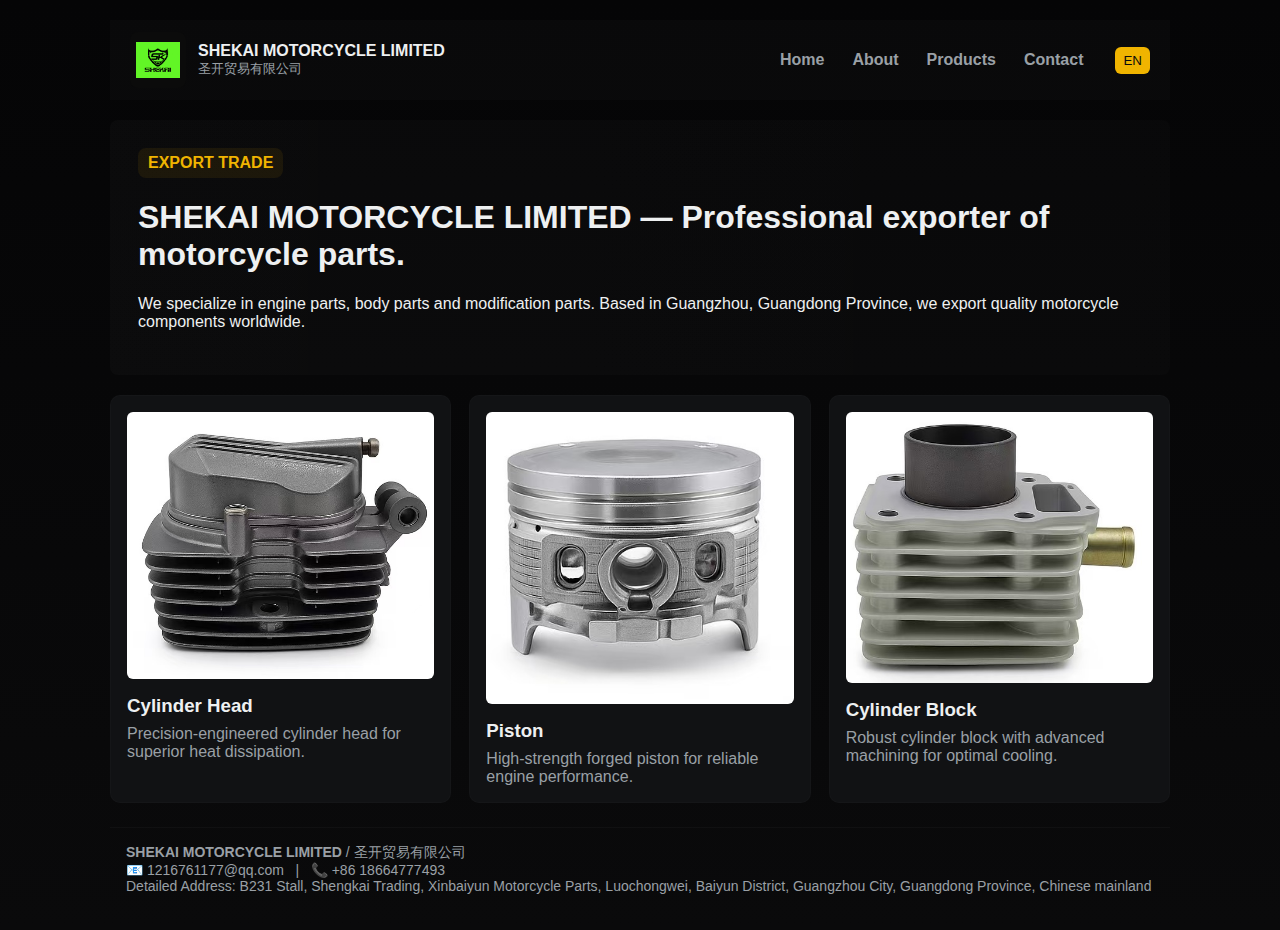
<file: index.html>
<!doctype html>
<html lang="en">
<head>
<meta charset="utf-8"/><meta name="viewport" content="width=device-width,initial-scale=1"/>
<title>SHEKAI MOTORCYCLE LIMITED</title>
<link rel="stylesheet" href="assets/style.css"/>
</head>
<body>
<div class="container">
<header class="header">
  <a class="brand" href="index.html"><img src="assets/logo.png" alt="logo"/><div><div style="font-weight:800">SHEKAI MOTORCYCLE LIMITED</div><div style="font-size:13px;color:var(--muted)">圣开贸易有限公司</div></div></a>
  <nav class="nav">
    <a href="index.html"><span data-lang="en">Home</span><span data-lang="zh" style="display:none">首页</span></a>
    <a href="about.html"><span data-lang="en">About</span><span data-lang="zh" style="display:none">关于我们</span></a>
    <a href="products/products.html"><span data-lang="en">Products</span><span data-lang="zh" style="display:none">产品中心</span></a>
    <a href="contact.html"><span data-lang="en">Contact</span><span data-lang="zh" style="display:none">联系我们</span></a>
    <div style="margin-left:12px"><button class="lang-btn" data-lang="zh">中</button><button class="lang-btn active" data-lang="en">EN</button></div>
  </nav>
</header>

<main>
<section class="hero">
  <div class="kicker"><span data-lang="en">EXPORT TRADE</span><span data-lang="zh" style="display:none">出口贸易</span></div>
  <h1><span data-lang="en">SHEKAI MOTORCYCLE LIMITED — Professional exporter of motorcycle parts.</span><span data-lang="zh" style="display:none">圣开贸易有限公司 — 专业摩托车配件出口商。</span></h1>
  <p><span data-lang="en">We specialize in engine parts, body parts and modification parts. Based in Guangzhou, Guangdong Province, we export quality motorcycle components worldwide.</span><span data-lang="zh" style="display:none">我们专注于发动机配件、外观件和改装件，总部位于广东广州，出口优质摩托配件至全球。</span></p>
</section>

<section style="margin-top:18px">
  <div class="grid">
    <div class="card"><img src="assets/engine_cylinder_head.jpg" alt="Cylinder Head"/><h3><span data-lang="en">Cylinder Head</span><span data-lang="zh" style="display:none">气缸盖</span></h3><p><span data-lang="en">Precision-engineered cylinder head for superior heat dissipation.</span><span data-lang="zh" style="display:none">精密设计的气缸盖，具备出色散热性能。</span></p></div>
    <div class="card"><img src="assets/piston.jpg" alt="Piston"/><h3><span data-lang="en">Piston</span><span data-lang="zh" style="display:none">活塞</span></h3><p><span data-lang="en">High-strength forged piston for reliable engine performance.</span><span data-lang="zh" style="display:none">高强度锻造活塞，提供可靠的发动机性能。</span></p></div>
    <div class="card"><img src="assets/cylinder_block.jpg" alt="Cylinder Block"/><h3><span data-lang="en">Cylinder Block</span><span data-lang="zh" style="display:none">气缸体</span></h3><p><span data-lang="en">Robust cylinder block with advanced machining for optimal cooling.</span><span data-lang="zh" style="display:none">优质铝合金气缸体，具备优秀冷却性能。</span></p></div>
  </div>
</section>

</main>

<footer class="footer">
  <div><strong>SHEKAI MOTORCYCLE LIMITED</strong> / 圣开贸易有限公司</div>
  <div>📧 1216761177@qq.com &nbsp; | &nbsp; 📞 +86 18664777493</div>
  <div>Detailed Address: B231 Stall, Shengkai Trading, Xinbaiyun Motorcycle Parts, Luochongwei, Baiyun District, Guangzhou City, Guangdong Province, Chinese mainland</div>
</footer>
</div>
<script src="assets/script.js"></script>
</body>
</html>
</file>
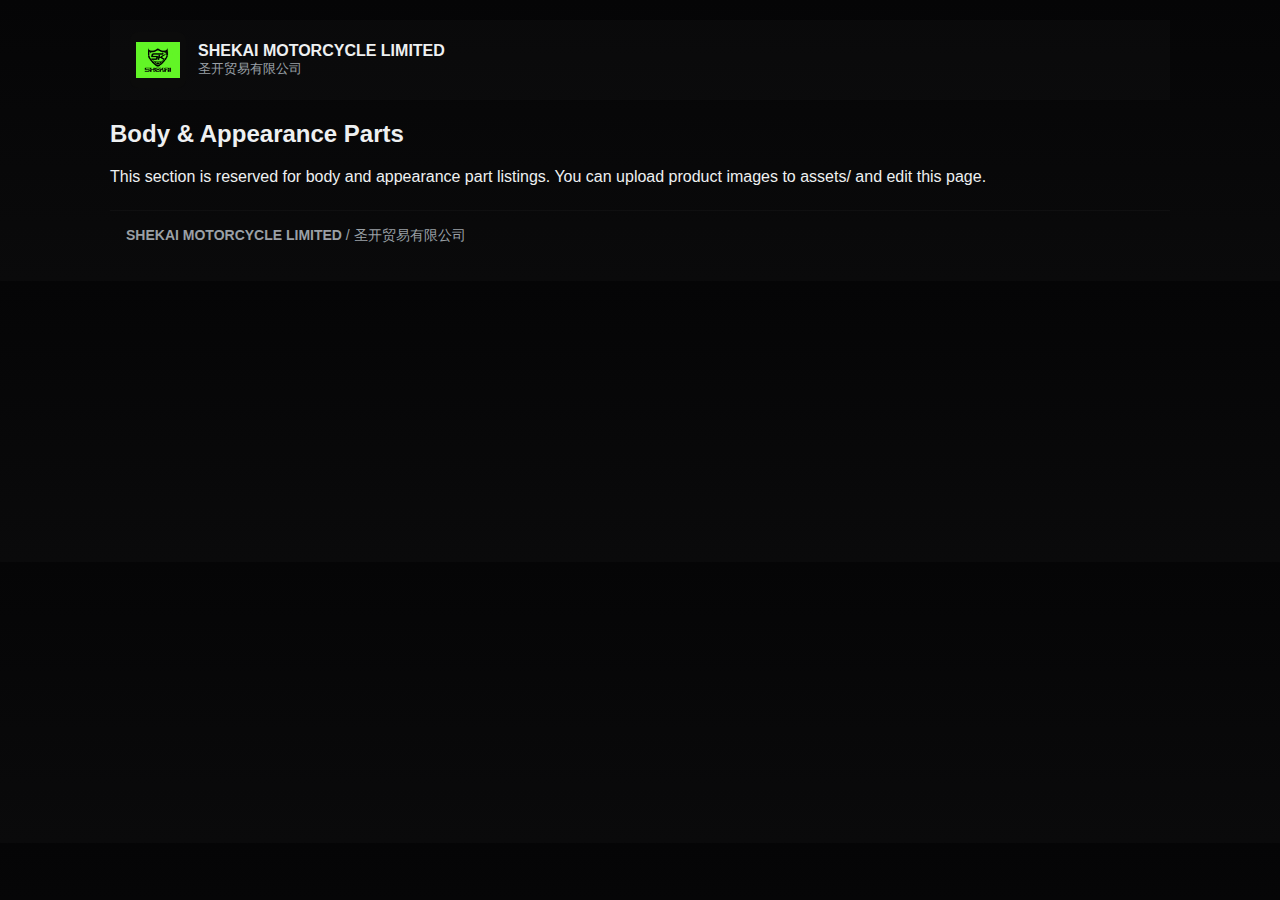
<file: products/body.html>
<!doctype html><html lang="en"><head><meta charset="utf-8"/><meta name="viewport" content="width=device-width,initial-scale=1"/><title>Body Parts - SHEKAI</title><link rel="stylesheet" href="../assets/style.css"/></head><body><div class="container"><header class="header"><a class="brand" href="../index.html"><img src="../assets/logo.png" alt="logo"/><div><div style="font-weight:800">SHEKAI MOTORCYCLE LIMITED</div><div style="font-size:13px;color:var(--muted)">圣开贸易有限公司</div></div></a></header><main><section style="margin-top:18px"><h2><span data-lang="en">Body & Appearance Parts</span><span data-lang="zh" style="display:none">外观件</span></h2><p><span data-lang="en">This section is reserved for body and appearance part listings. You can upload product images to assets/ and edit this page.</span><span data-lang="zh" style="display:none">此部分用于展示外观件，您可以上传产品图片到 assets/ 并编辑页面内容。</span></p></section></main><footer class="footer"><div><strong>SHEKAI MOTORCYCLE LIMITED</strong> / 圣开贸易有限公司</div></footer></div><script src="../assets/script.js"></script></body></html>
</file>
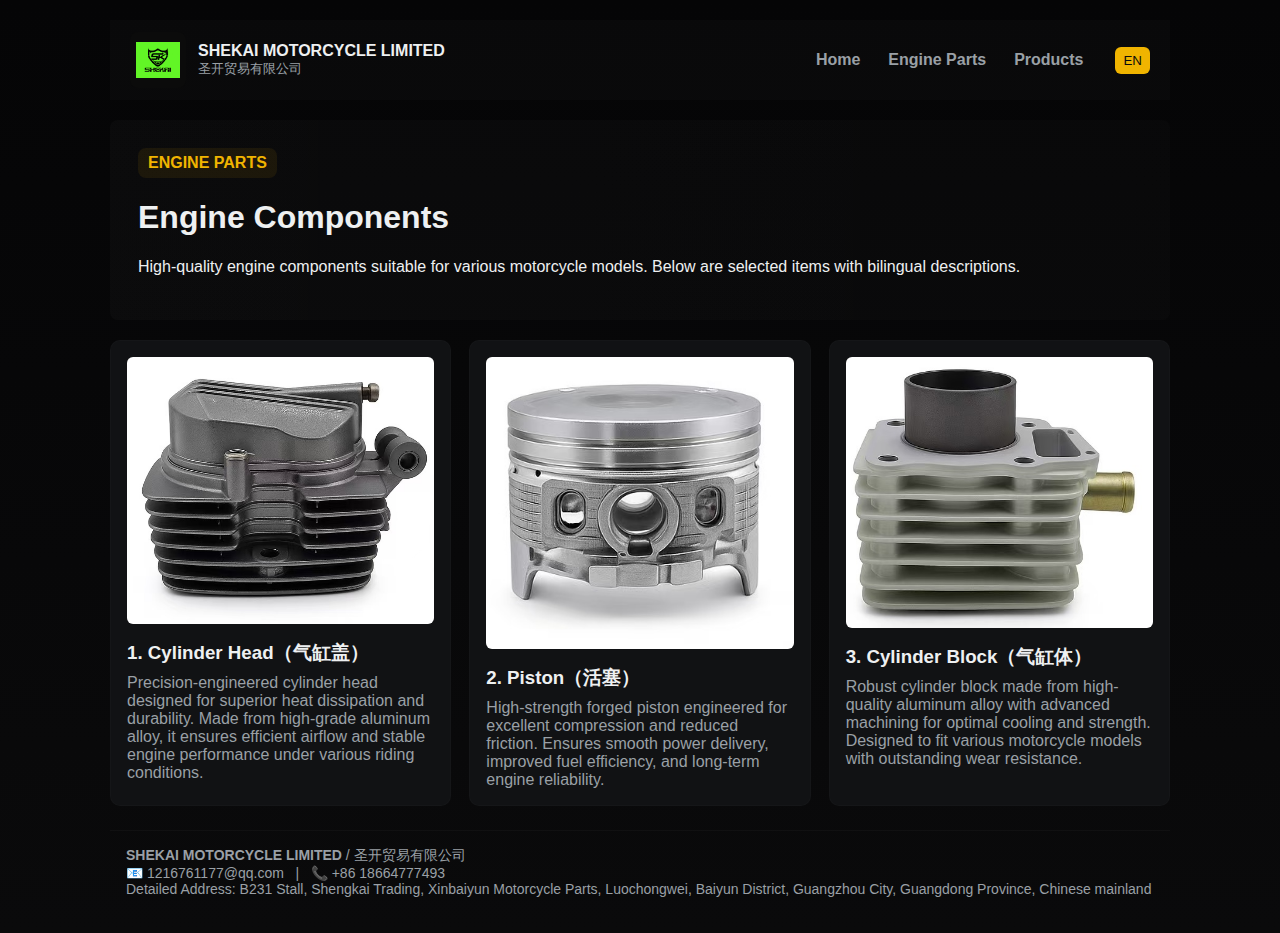
<file: products/engine.html>
<!doctype html><html lang="en"><head><meta charset="utf-8"/><meta name="viewport" content="width=device-width,initial-scale=1"/><title>Engine Parts - SHEKAI</title><link rel="stylesheet" href="../assets/style.css"/></head><body><div class="container"><header class="header"><a class="brand" href="../index.html"><img src="../assets/logo.png" alt="logo"/><div><div style="font-weight:800">SHEKAI MOTORCYCLE LIMITED</div><div style="font-size:13px;color:var(--muted)">圣开贸易有限公司</div></div></a><nav class="nav"><a href="../index.html"><span data-lang="en">Home</span><span data-lang="zh" style="display:none">首页</span></a><a href="engine.html"><span data-lang="en">Engine Parts</span><span data-lang="zh" style="display:none">发动机配件</span></a><a href="../products/products.html"><span data-lang="en">Products</span><span data-lang="zh" style="display:none">产品中心</span></a><div style="margin-left:12px"><button class="lang-btn" data-lang="zh">中</button><button class="lang-btn active" data-lang="en">EN</button></div></nav></header><main><section class="hero"><div class="kicker"><span data-lang="en">ENGINE PARTS</span><span data-lang="zh" style="display:none">发动机配件</span></div><h1><span data-lang="en">Engine Components</span><span data-lang="zh" style="display:none">发动机零件</span></h1><p><span data-lang="en">High-quality engine components suitable for various motorcycle models. Below are selected items with bilingual descriptions.</span><span data-lang="zh" style="display:none">高质量发动机配件，适配多款摩托车型。以下为精选产品及其中英描述。</span></p></section><section style="margin-top:18px"><div class="grid"><div class="card"><img src="../assets/engine_cylinder_head.jpg" alt="Cylinder Head"/><h3>1. Cylinder Head（气缸盖）</h3><p><span data-lang="en">Precision-engineered cylinder head designed for superior heat dissipation and durability. Made from high-grade aluminum alloy, it ensures efficient airflow and stable engine performance under various riding conditions.</span><span data-lang="zh" style="display:none">精密设计的气缸盖，采用高强度铝合金制造，具有优异的散热性能和耐用性。确保气流顺畅、发动机运行稳定，适用于多种摩托车发动机型号。</span></p></div><div class="card"><img src="../assets/piston.jpg" alt="Piston"/><h3>2. Piston（活塞）</h3><p><span data-lang="en">High-strength forged piston engineered for excellent compression and reduced friction. Ensures smooth power delivery, improved fuel efficiency, and long-term engine reliability.</span><span data-lang="zh" style="display:none">高强度锻造活塞，具有出色的压缩比和低摩擦特性。有效提升动力输出与燃油效率，确保发动机平稳运转并延长使用寿命。</span></p></div><div class="card"><img src="../assets/cylinder_block.jpg" alt="Cylinder Block"/><h3>3. Cylinder Block（气缸体）</h3><p><span data-lang="en">Robust cylinder block made from high-quality aluminum alloy with advanced machining for optimal cooling and strength. Designed to fit various motorcycle models with outstanding wear resistance.</span><span data-lang="zh" style="display:none">采用优质铝合金精密加工而成的气缸体，具备优异的冷却性能与结构强度。适配多款摩托车型号，耐磨性强，性能稳定。</span></p></div></div></section></main><footer class="footer" style="margin-top:24px"><div><strong>SHEKAI MOTORCYCLE LIMITED</strong> / 圣开贸易有限公司</div><div>📧 1216761177@qq.com &nbsp; | &nbsp; 📞 +86 18664777493</div><div>Detailed Address: B231 Stall, Shengkai Trading, Xinbaiyun Motorcycle Parts, Luochongwei, Baiyun District, Guangzhou City, Guangdong Province, Chinese mainland</div></footer></div><script src="../assets/script.js"></script></body></html>
</file>
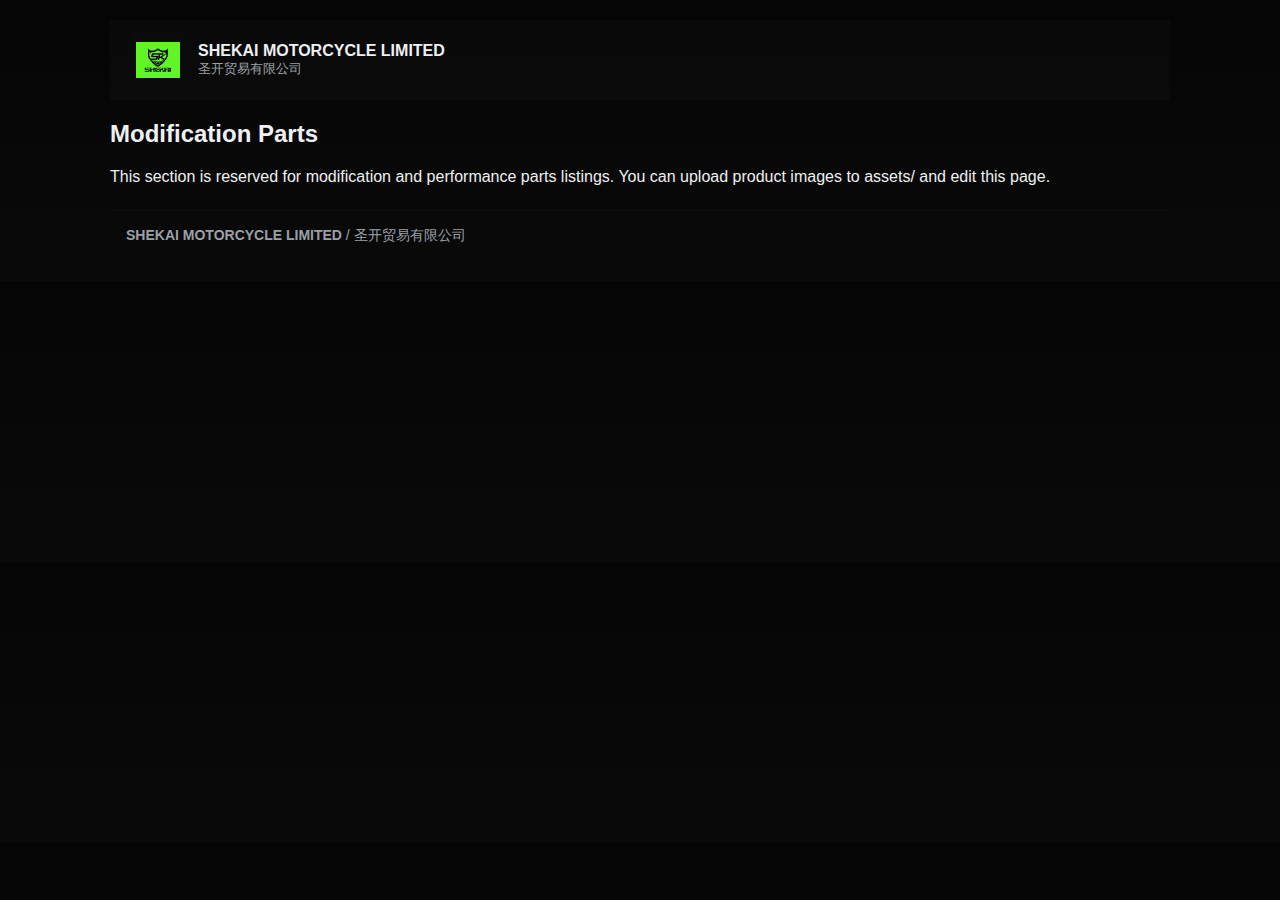
<file: products/modification.html>
<!doctype html><html lang="en"><head><meta charset="utf-8"/><meta name="viewport" content="width=device-width,initial-scale=1"/><title>Modification Parts - SHEKAI</title><link rel="stylesheet" href="../assets/style.css"/></head><body><div class="container"><header class="header"><a class="brand" href="../index.html"><img src="../assets/logo.png" alt="logo"/><div><div style="font-weight:800">SHEKAI MOTORCYCLE LIMITED</div><div style="font-size:13px;color:var(--muted)">圣开贸易有限公司</div></div></a></header><main><section style="margin-top:18px"><h2><span data-lang="en">Modification Parts</span><span data-lang="zh" style="display:none">改装件</span></h2><p><span data-lang="en">This section is reserved for modification and performance parts listings. You can upload product images to assets/ and edit this page.</span><span data-lang="zh" style="display:none">此部分用于展示改装件，您可以上传产品图片到 assets/ 并编辑页面内容。</span></p></section></main><footer class="footer"><div><strong>SHEKAI MOTORCYCLE LIMITED</strong> / 圣开贸易有限公司</div></footer></div><script src="../assets/script.js"></script></body></html>
</file>
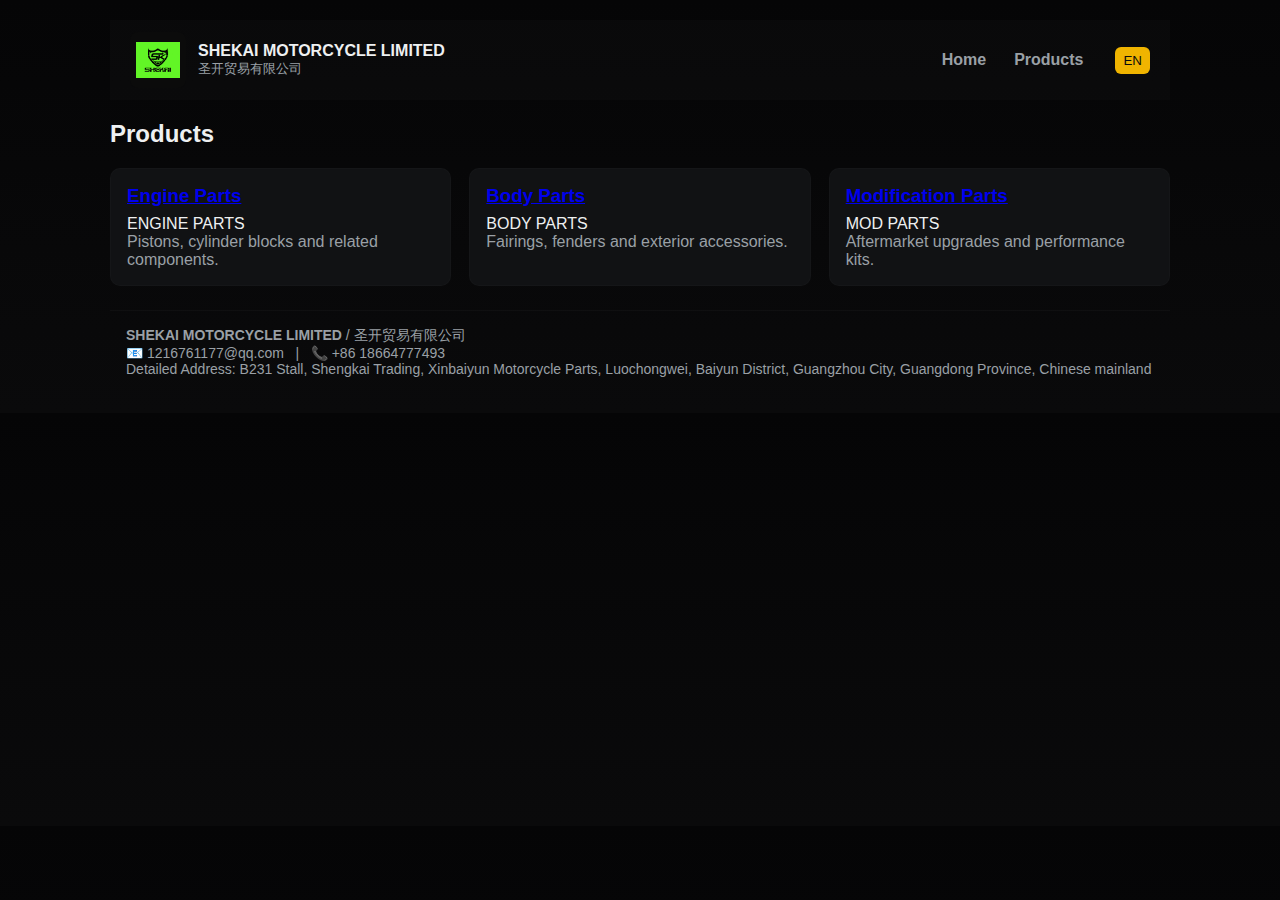
<file: products/products.html>
<!doctype html><html lang="en"><head><meta charset="utf-8"/><meta name="viewport" content="width=device-width,initial-scale=1"/><title>Products - SHEKAI</title><link rel="stylesheet" href="../assets/style.css"/></head><body><div class="container"><header class="header"><a class="brand" href="../index.html"><img src="../assets/logo.png" alt="logo"/><div><div style="font-weight:800">SHEKAI MOTORCYCLE LIMITED</div><div style="font-size:13px;color:var(--muted)">圣开贸易有限公司</div></div></a><nav class="nav"><a href="../index.html"><span data-lang="en">Home</span><span data-lang="zh" style="display:none">首页</span></a><a href="products.html"><span data-lang="en">Products</span><span data-lang="zh" style="display:none">产品中心</span></a><div style="margin-left:12px"><button class="lang-btn" data-lang="zh">中</button><button class="lang-btn active" data-lang="en">EN</button></div></nav></header><main><section style="margin-top:18px"><h2><span data-lang="en">Products</span><span data-lang="zh" style="display:none">产品中心</span></h2><div class="grid" style="margin-top:12px"><article class="card"><h3><a href="engine.html">Engine Parts</a></h3><div class="product-thumb">ENGINE PARTS</div><p class="muted"><span data-lang="en">Pistons, cylinder blocks and related components.</span><span data-lang="zh" style="display:none">活塞、气缸体及相关部件。</span></p></article><article class="card"><h3><a href="body.html">Body Parts</a></h3><div class="product-thumb">BODY PARTS</div><p><span data-lang="en">Fairings, fenders and exterior accessories.</span><span data-lang="zh" style="display:none">整流罩、挡泥板与外观配件。</span></p></article><article class="card"><h3><a href="modification.html">Modification Parts</a></h3><div class="product-thumb">MOD PARTS</div><p><span data-lang="en">Aftermarket upgrades and performance kits.</span><span data-lang="zh" style="display:none">售后升级与性能套件。</span></p></article></div></section></main><footer class="footer" style="margin-top:24px"><div><strong>SHEKAI MOTORCYCLE LIMITED</strong> / 圣开贸易有限公司</div><div>📧 1216761177@qq.com &nbsp; | &nbsp; 📞 +86 18664777493</div><div>Detailed Address: B231 Stall, Shengkai Trading, Xinbaiyun Motorcycle Parts, Luochongwei, Baiyun District, Guangzhou City, Guangdong Province, Chinese mainland</div></footer></div><script src="../assets/script.js"></script></body></html>
</file>
<file: assets/style.css>
:root{--accent:#f0b400;--bg:#0b0b0c;--muted:#9aa0a6;--max-width:1100px}
*{box-sizing:border-box}
body{margin:0;font-family:Inter,Arial,sans-serif;background:linear-gradient(180deg,#050506,#0a0a0b);color:#eef0f1}
.container{max-width:1100px;margin:0 auto;padding:20px}
.header{display:flex;align-items:center;justify-content:space-between;padding:12px 20px;background:rgba(255,255,255,0.02)}
.brand{display:flex;align-items:center;gap:12px;text-decoration:none;color:inherit}
.brand img{height:56px;width:56px;object-fit:contain;background:#0b0b0b;padding:6px;border-radius:8px}
.nav{display:flex;gap:12px;align-items:center}
.nav a{color:var(--muted);text-decoration:none;padding:8px;border-radius:8px;font-weight:700}
.kicker{display:inline-block;background:rgba(240,180,0,0.08);color:var(--accent);padding:6px 10px;border-radius:8px;font-weight:700}
.hero{padding:28px;border-radius:8px;margin:20px 0;background:linear-gradient(90deg,rgba(255,255,255,0.02),rgba(255,255,255,0.01))}
.grid{display:grid;grid-template-columns:repeat(auto-fit,minmax(260px,1fr));gap:18px}
.card{background:#111214;padding:16px;border-radius:10px;border:1px solid rgba(255,255,255,0.02)}
.card img{width:100%;height:auto;border-radius:6px;margin-bottom:12px}  /* no cropping, scaled proportionally */
.card h3{margin:0 0 8px}
.card p{color:var(--muted);margin:0}
.footer{margin-top:24px;padding:16px;border-top:1px solid rgba(255,255,255,0.03);color:var(--muted);font-size:14px}
.lang-btn{background:transparent;border:none;color:var(--muted);cursor:pointer;padding:6px 8px;border-radius:6px}
.lang-btn.active{background:var(--accent);color:#0b0b0b}
@media(max-width:600px){.card img{height:auto}}
</file>
